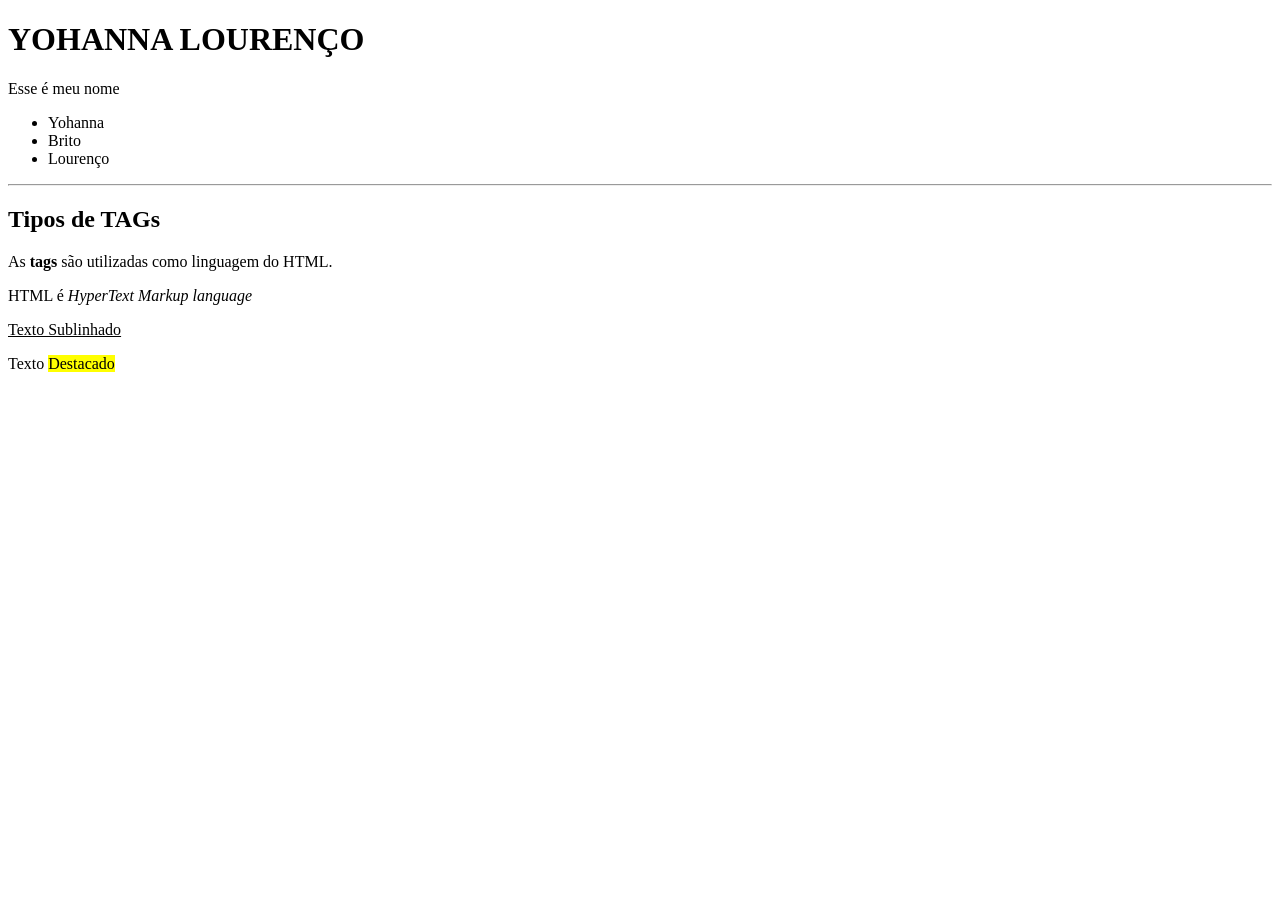
<file: index.html>
<!DOCTYPE html>
<html lang=pt-br">
<head>
    <meta charset="UTF-8">
    <meta name="viewport" content="width=device-width, initial-scale=1.0">
    <meta name="keywords" content="Yohanna,Brito,Lourenço,html,css">
    <meta name="author" content="Yohanna Lourenço">
    <title>Aula HTML</title>
</head>
<body>
    <h1>YOHANNA LOURENÇO</h1>
    <p>Esse é meu nome</p>

    <ul>

        <li>Yohanna</li>
        <li>Brito</li>
        <li>Lourenço</li>

    </ul>
    <hr>
    <h2>Tipos de TAGs</h2>
    <p>As <b>tags</b> são utilizadas como linguagem do HTML.</p>
    <p>HTML é <i>HyperText Markup language</i></p>
    <p><u>Texto Sublinhado</u></p>
    <p>Texto <mark>Destacado</mark></p>


</body>
</html>
</file>
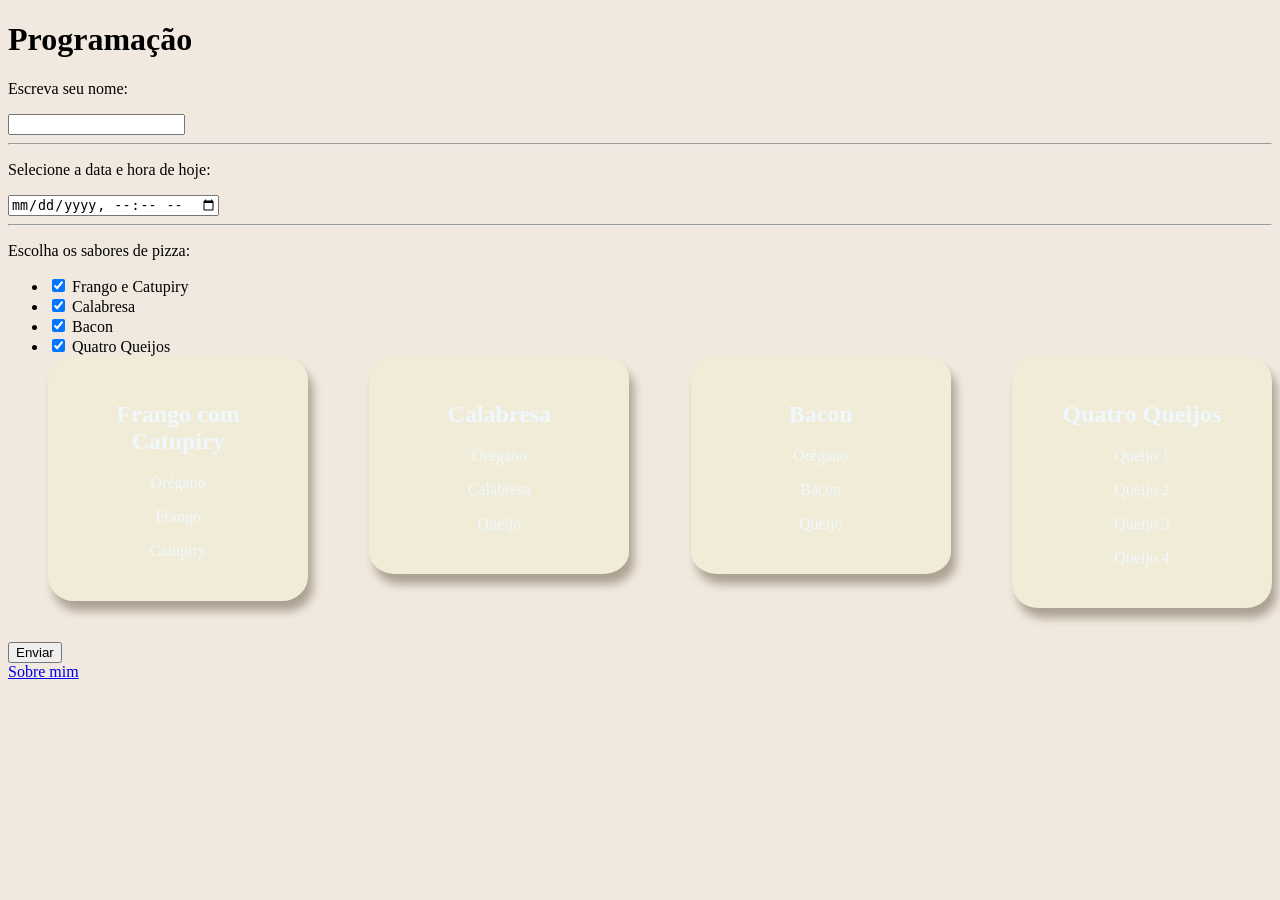
<file: index3.html>
<!DOCTYPE html>
<html lang="en">
<head>
    <meta charset="UTF-8">
    <meta name="viewport" content="width=device-width, initial-scale=1.0">
    <link rel="stylesheet" href="style3.css">
    <title>Programação de Aplicativos</title>
</head>
<body>

    <h1>Programação</h1>

    <p>Escreva seu nome:</p>
    <input type="text">

    <hr>
    
    <p>Selecione a data e hora de hoje:</p>
    <input type="datetime-local">

    <hr>

    <p>Escolha os sabores de pizza:</p>
    <ul>
        <li>
            <input type="checkbox" id="sabor1" name="sabor1" value="FrangoCatupiry" checked>
            <label for="sabor1">Frango e Catupiry</label>
        </li>
        <li>
            <input type="checkbox" id="sabor2" name="sabor2" value="Calabresa" checked>
            <label for="sabor2">Calabresa</label>
        </li>
        <li>
            <input type="checkbox" id="sabor3" name="sabor3" value="Bacon" checked>
            <label for="sabor3">Bacon</label>
        </li>
        <li>
            <input type="checkbox" id="sabor4" name="sabor4" value="QuatroQueijos" checked>
        <label for="sabor4">Quatro Queijos</label>
        </li>

        <div class="container">
            <div class="card">

                <h2>Frango com Catupiry</h2>
                <p>Orégano</p>
                <p>Frango</p>
                <p>Catupiry</p>

            </div>

            <div class="card">

                <h2>Calabresa</h2>
                <p>Orégano</p>
                <p>Calabresa</p>
                <p>Queijo</p>

            </div>

            <div class="card">

                <h2>Bacon</h2>
                <p>Orégano</p>
                <p>Bacon</p>
                <p>Queijo</p>

            </div>

            <div class="card">

                <h2>Quatro Queijos</h2>
                <p>Queijo 1</p>
                <p>Queijo 2</p>
                <p>Queijo 3</p>
                <p>Queijo 4</p>

            </div>
        </div>

    </ul>

    <br>
    <input type="button" value="Enviar">

    <br>
    <a href="mim.html">Sobre mim</a>
    
</body>
</html>
</file>
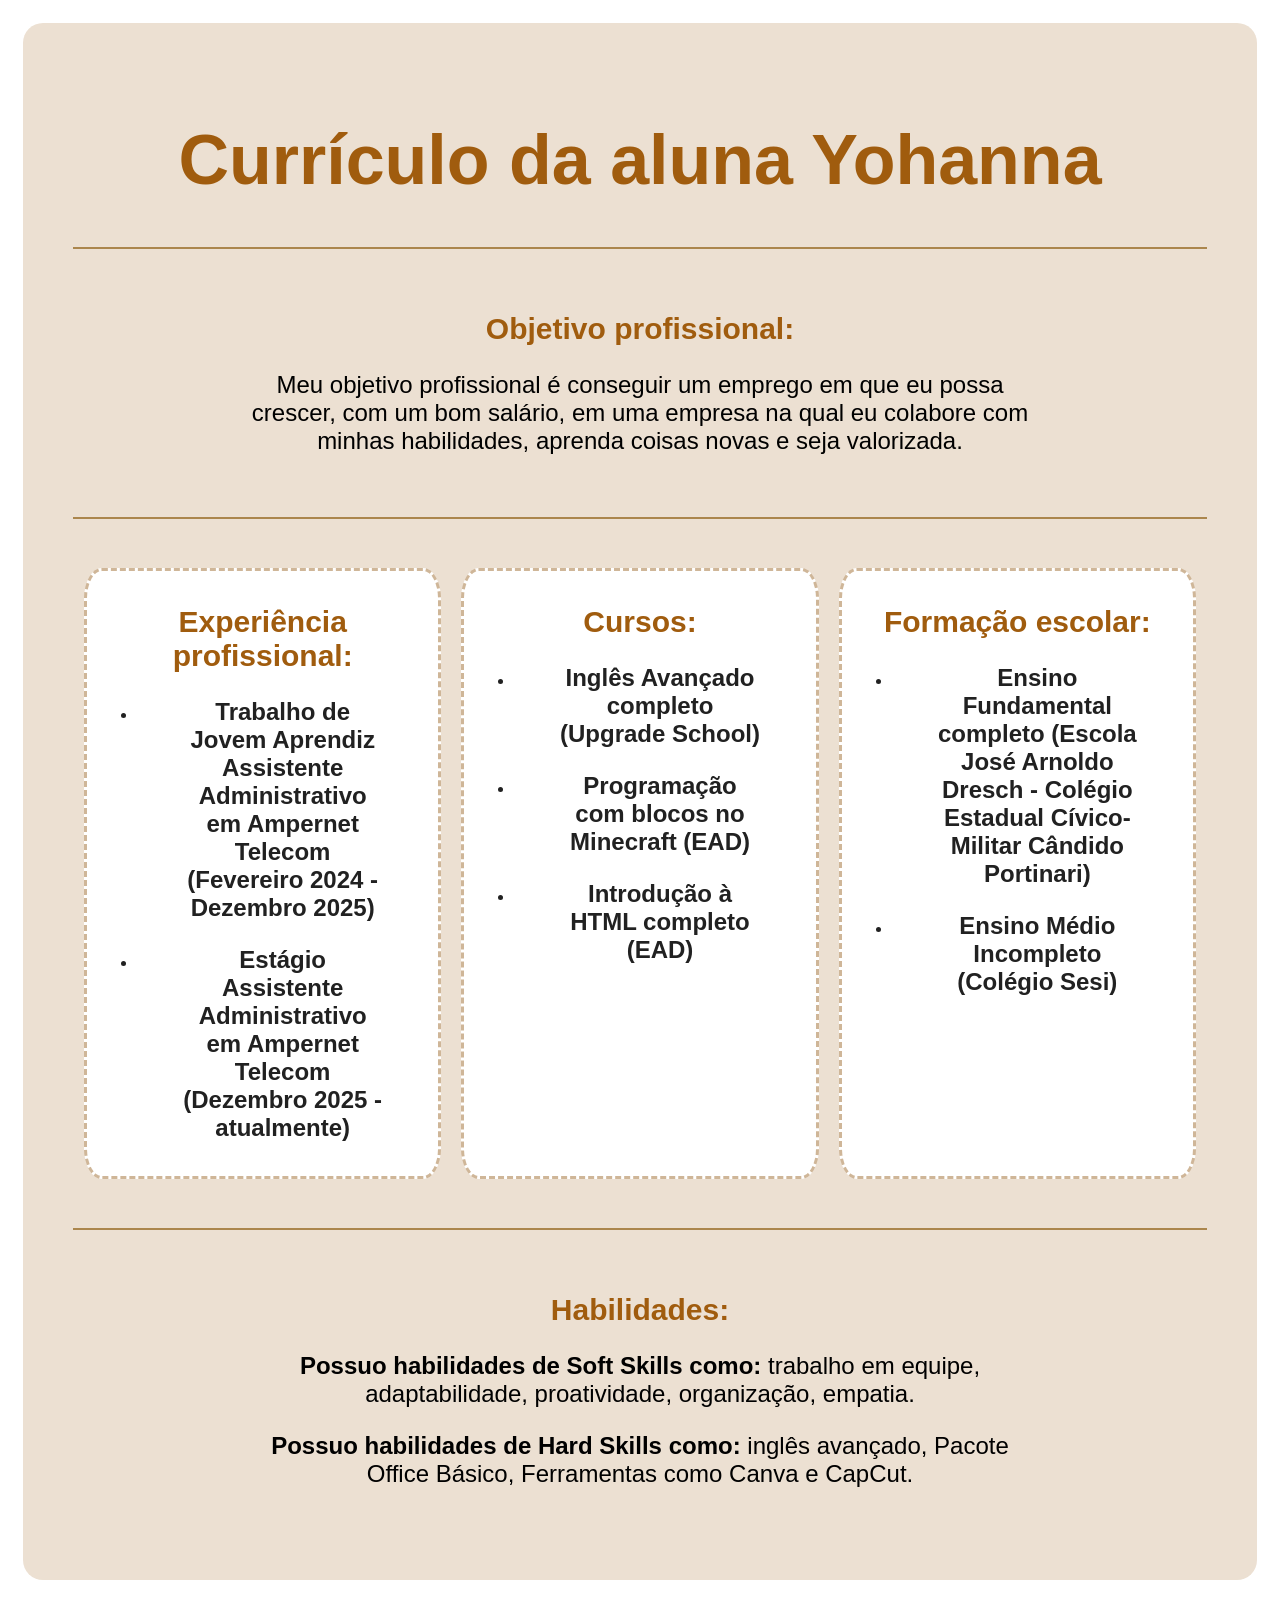
<file: mim.html>
<!DOCTYPE html>
<html lang="pt-br">
<head>
    <meta charset="UTF-8">
    <meta name="viewport" content="width=device-width, initial-scale=1.0">
    <link rel="stylesheet" href="stylemim.css">
    <title>Currículo Yohanna</title>
</head>
<body>
    
    <div>
        <h1>Currículo da aluna Yohanna</h1>

        <hr>
        <br>

        <h2>Objetivo profissional:</h2>
        <p>Meu objetivo profissional é conseguir um emprego em que eu possa crescer, com um bom salário, em uma 
        empresa na qual eu colabore com minhas habilidades, aprenda coisas novas e seja valorizada.</p>

        <br>
        <hr>
        <br>
        

        <div class="container">
            <div class="card">

                <h2>Experiência profissional:</h2>

                    <ul>
                        <li>
                            <h3>Trabalho de Jovem Aprendiz Assistente Administrativo em Ampernet Telecom (Fevereiro 2024 - Dezembro 2025)</h3>
                        </li>
                        <li>
                            <h3>Estágio Assistente Administrativo em Ampernet Telecom (Dezembro 2025 - atualmente)</h3>
                        </li>
                    </ul>

            </div>
            <br>


            <div class="card">

                <h2>Cursos:</h2>
                    <ul>
                        <li>
                            <h3>Inglês Avançado completo (Upgrade School)</h3>
                        </li>
                        <li>
                            <h3>Programação com blocos no Minecraft (EAD)</h3>
                        </li>
                        <li>
                            <h3>Introdução à HTML completo (EAD)</h3>
                        </li>
                    </ul>

                </div>
            <br>


            <div class="card">

                <h2>Formação escolar:</h2>
                <ul>
                        <li>
                            <h3>Ensino Fundamental completo (Escola José Arnoldo Dresch - Colégio Estadual Cívico-Militar Cândido Portinari)</h3>
                        </li>
                        <li>
                            <h3>Ensino Médio Incompleto (Colégio Sesi)</h3>
                        </li>
                    </ul>

            </div>

        </div>
        <br>
        <hr>
        <br>


        <h2>Habilidades:</h2>
        <p><b>Possuo habilidades de Soft Skills como:</b> trabalho em equipe, adaptabilidade, proatividade, organização, empatia.</p>
        <p><b>Possuo habilidades de Hard Skills como:</b> inglês avançado, Pacote Office Básico, Ferramentas como Canva e CapCut.</p>

        <br>

        
    </div>

</body>
</html>
</file>
<file: style3.css>
body {
    background-color: rgb(241, 233, 223);
}

.container {
    display: flex;
    justify-content: center;
    gap: 5%;
}

.card {
    color: aliceblue;
    width: 25%;
    height: 20%;
    background-color: rgb(240, 236, 215);
    box-shadow: 5px 10px 10px rgb(172, 161, 146);
    border-radius: 10%;
    padding: 2%;
    text-align: center;
    background-image: url("https://img.freepik.com/vetores-gratis/ingredientes-para-pizza-sem-costura_1176-269.jpg?semt=ais_hybrid&w=740&q=80");
    background-size: cover;
    background-position: center;
    background-repeat: no-repeat;
}
</file>
<file: stylemim.css>
body {

    background-image:url("https://www.publicdomainpictures.net/pictures/210000/nahled/brown-fabric-textured-background.jpg");
    padding: 15px;
    text-align: center;
    
}

div {

    padding: 50px;
    background-color: rgb(236, 224, 210);
    border-radius: 20px;

}

.container {

    display: grid;
    grid-template-columns: repeat(3, 1fr);
    margin: 10px;
    padding: 1px;
    display: flex;
    justify-content: center;
    gap: 10px;
    
}

.card {

    width: 100%;
    justify-content: center;
    background-color: rgb(255, 255, 255);
    color: rgb(33, 33, 33);
    padding: 10px;
    border-radius: 5%;
    border-style: dashed;
    border-width: 3.5px;
    border-color: rgb(207, 182, 152);

}

h1 {

    color: rgb(160, 92, 14);
    font-family: 'Gill Sans', 'Gill Sans MT', Calibri, 'Trebuchet MS', sans-serif;
    font-size: 70px;

}

h2 {

    color: rgb(160, 92, 14);
    font-family: 'Lucida Sans', 'Lucida Sans Regular', 'Lucida Grande', 'Lucida Sans Unicode', Geneva, Verdana, sans-serif;
    font-size: 30px;

}

h3, p {

    font-size: x-large;
    font-family: Arial, Helvetica, sans-serif;
    margin-left: 15%;
    margin-right: 15%;

}


hr {
    border: 0;
    border-top: 2px solid rgb(171, 134, 77);
    margin: 20px 0;
}
</file>
